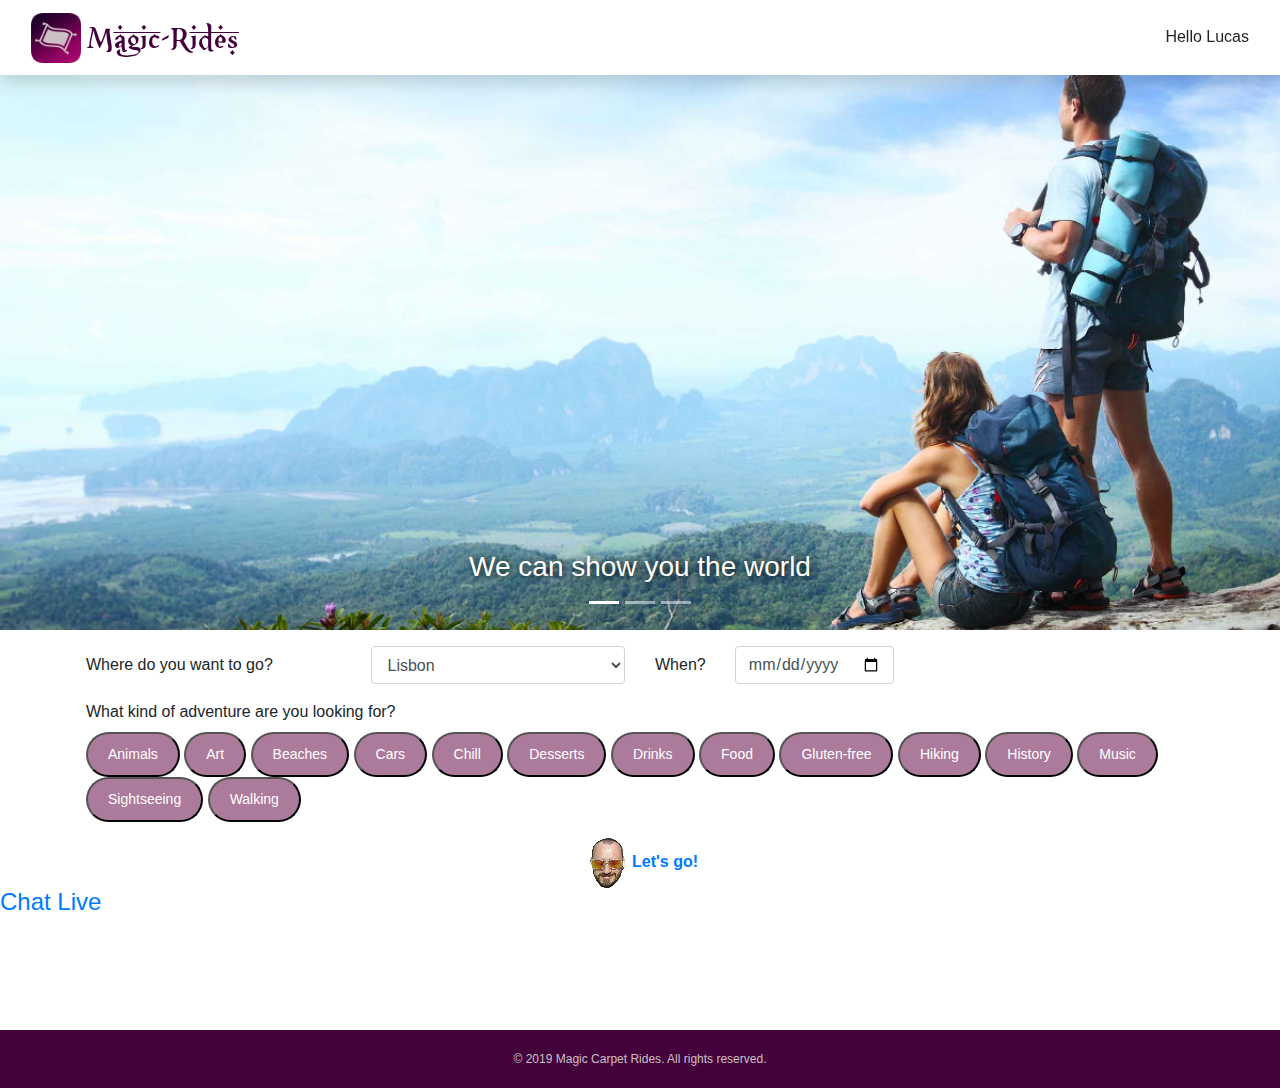
<file: web/index.html>
<!doctype html>
<html lang="en">

<head>
    <!-- Required meta tags -->
    <meta charset="utf-8">
    <meta name="viewport" content="width=device-width, initial-scale=1, shrink-to-fit=no">

    <!-- Bootstrap CSS -->
    <link rel="stylesheet" href="https://stackpath.bootstrapcdn.com/bootstrap/4.3.1/css/bootstrap.min.css" integrity="sha384-ggOyR0iXCbMQv3Xipma34MD+dH/1fQ784/j6cY/iJTQUOhcWr7x9JvoRxT2MZw1T"
        crossorigin="anonymous">
        <link rel="stylesheet" href="user_register.css">

    <link rel="icon" href="resources/favicon.ico">
    <link rel="stylesheet" href="css/style.css">
    <script src="https://ajax.googleapis.com/ajax/libs/jquery/3.3.1/jquery.min.js"></script>
    <!--<script src="https://code.jquery.com/jquery-3.3.1.min.js"></script>-->
    <script type="text/javascript" src="scripts/vars.js"></script>
    <script src="scripts/index.js"></script>
    <script src="https://cdnjs.cloudflare.com/ajax/libs/popper.js/1.14.7/umd/popper.min.js" integrity="sha384-UO2eT0CpHqdSJQ6hJty5KVphtPhzWj9WO1clHTMGa3JDZwrnQq4sF86dIHNDz0W1"
        crossorigin="anonymous"></script>
    <script src="https://stackpath.bootstrapcdn.com/bootstrap/4.3.1/js/bootstrap.min.js" integrity="sha384-JjSmVgyd0p3pXB1rRibZUAYoIIy6OrQ6VrjIEaFf/nJGzIxFDsf4x0xIM+B07jRM"
        crossorigin="anonymous"></script>

    <title>Let's go on a Magic Carpet Ride~</title>
</head>

<body>
    <!-- Navbar -->
    <nav class="navbar navbar-expand-lg fixed-top shadow navbar-light bg-white">
        <div class="container-fluid">
            <div class="d-flex align-items-center">
                <a href="main.html" class="navbar-brand py-1" target="content">
                    <img id="logo" src="resources/icon.png" alt="Flying Carpet Logo">
                    <span id="logo-text">Magic-Rides</span>
                </a>

                <!--ADD SEARCH ACTION
                <form action="#" id="search" class="form-inline d-none d-sm-flex"> 
                    <div class="input-label-absolute input-label-absolute-left input-reset input-expand ml-lg-2 ml-xl-3">
                        <input id="search_search" placeholder="Search" aria-label="Search" class="form-control">
                    </div>
                </form>-->

            </div>
            <!-- If logged in - "Hello <username>" -->
            <span id="notLoggedIn" class="text-absolute-right">
                
            <span class="text-absolute-right">Hello Lucas</span>
        </div>

        <div id="id01" class="modal">

            <form class="modal-content animate" action="">
                <div class="imgcontainer">
                    <span onclick="document.getElementById('id01').style.display='none'" class="close" title="Close Modal">&times;</span>
                    Hello, good to see you~
                </div>

                <div class="container">

                    <input id="username" type="text" placeholder="Enter Username">

                    <input id="password" type="password" placeholder="Enter Password">

                    <button id="forumButton" type="button">Login</button>
                    <label>

                    </label>
                </div>

                <div class="container" style="background-color:#f1f1f1">
                    <button id="forumButton2" type="button" onclick="document.getElementById('id01').style.display='none'" class="cancelbtn">Cancel</button>

                </div>
            </form>
        </div>
    </nav>

    <a href="web.html"><button>Chat Live</button></a>

    <iframe id="content" name="content" src="main.html" frameborder="0" width="100%" height="1000px" marginheight="0" marginwidth="0" align="middle"></iframe>

    <!-- Footer -->
    <div class="footer">
        © 2019 Magic Carpet Rides. All rights reserved.
    </div>
    </div>

    <!-- Optional JavaScript -->
    <!-- jQuery first, then Popper.js, then Bootstrap JS -->
    <!--
        <script>
            // Get the modal
            //var modal = document.getElementById('id01');

            // When the user clicks anywhere outside of the modal, close it
            window.onclick = function(event) {
                if (event.target == modal) {
                    modal.style.display = "none";
                }
            }
        </script>

    <script>
        $(document).ready(function() {
        function begin2() {
            var username = $('#username').val();
            var password = $('#password').val();
            console.log(username + "username");
            console.log(password + "password");
        $.ajax({
            url: 'http://192.168.250.37:8080/api/users',
            async: true,
            success: successCallback,
            error: errorCallback
        });


        function successCallback(response) {
            var object = response;
            let ok = false;
            console.log(response);
            console.log(object.username + "---------")
            object.forEach(element => {
                console.log(element.username);
                console.log(password)
                console.log(element.password)
            if(element.username == username && element.password == password){
                alert("correct!")
                ok=true;
                isLogedIn = true;
                currentUserId = element.id;
                return null;
            }});
            if(!ok){
                alert("incorrect");
            }

        }

        function errorCallback(request, status, error) {
            console.log('Deu ruim, Baby!');
            console.log(request);
            console.log(status);
            console.log(error);
        }}
    });
    </script>

    <script>
        $(document).ready(function() {
            if(isLogedIn) {
                $('#loggedIn').show();
                $("#notLoggedIn").hide();
            }
            else{
                $("#notLoggedIn").show();
                $('#loggedIn').hide()
            }
        });
    </script>-->


</body>

</html>
</file>
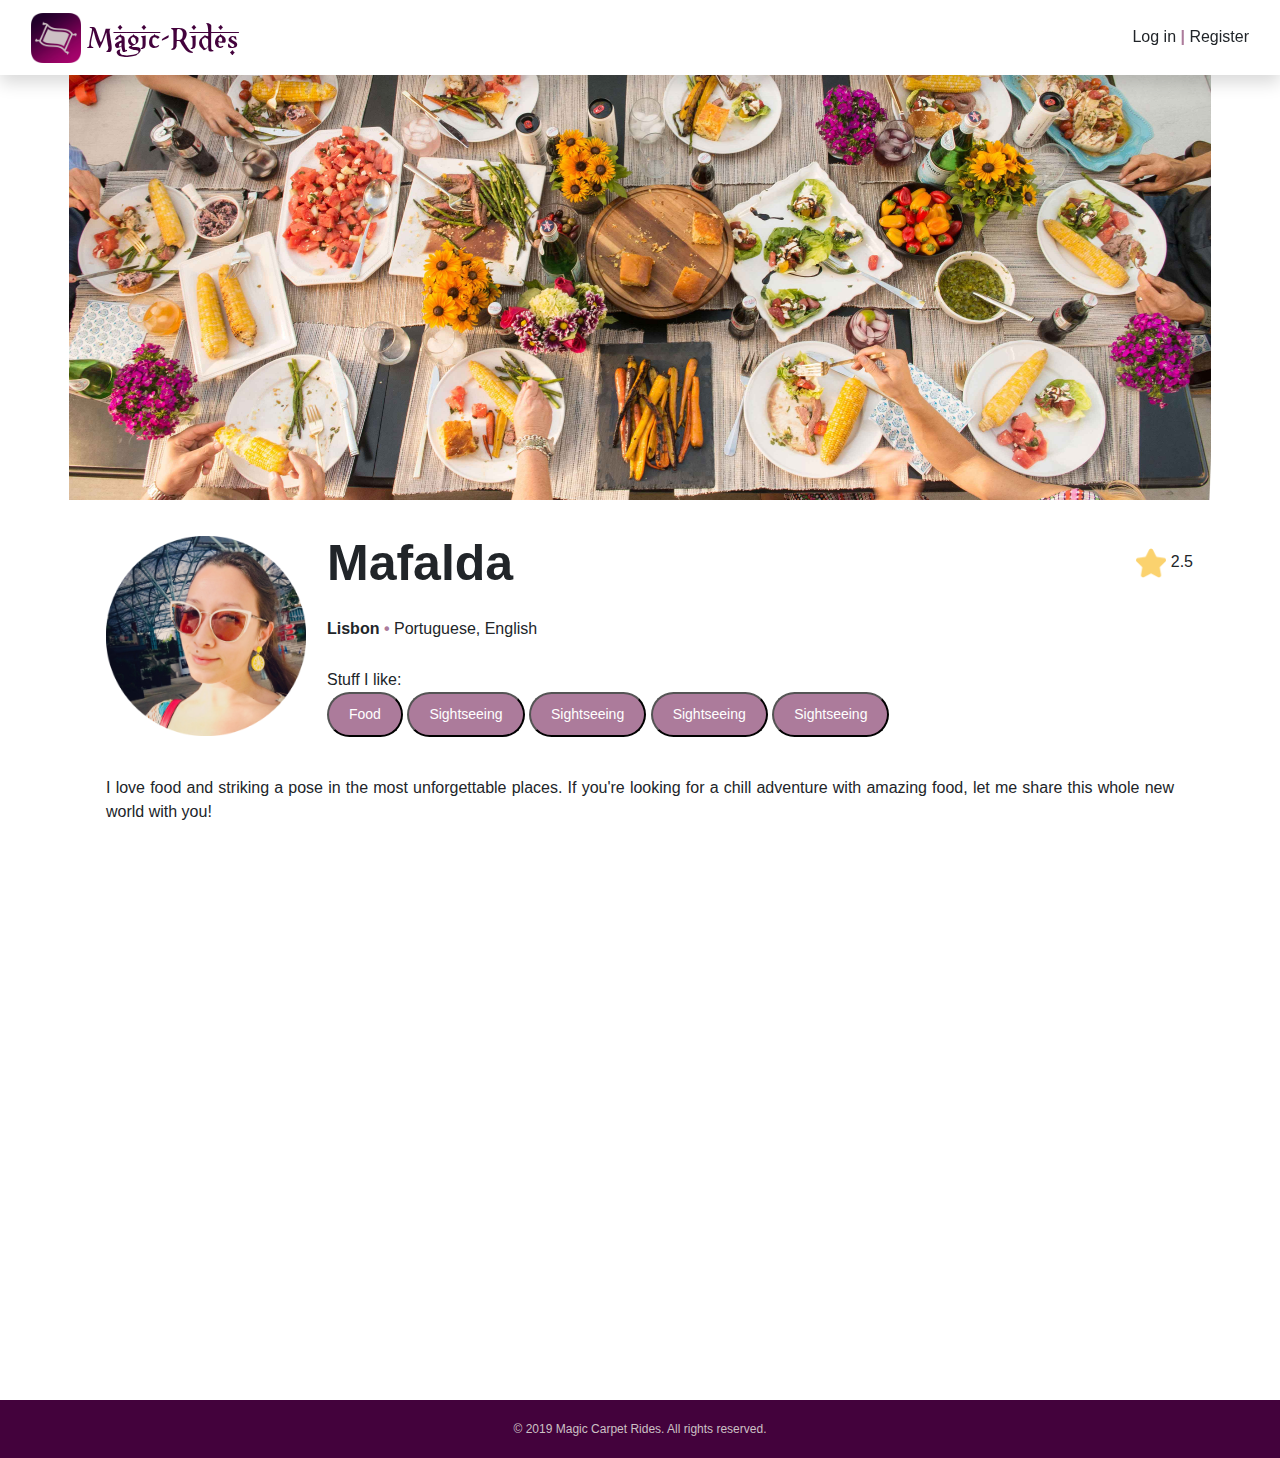
<file: web/guide-view.html>
<!doctype html>
<html lang="en">

<head>
    <!-- Required meta tags -->
    <meta charset="utf-8">
    <meta name="viewport" content="width=device-width, initial-scale=1, shrink-to-fit=no">

    <!-- Bootstrap CSS -->
    <link rel="stylesheet" href="https://stackpath.bootstrapcdn.com/bootstrap/4.3.1/css/bootstrap.min.css" integrity="sha384-ggOyR0iXCbMQv3Xipma34MD+dH/1fQ784/j6cY/iJTQUOhcWr7x9JvoRxT2MZw1T"
        crossorigin="anonymous">

    <link rel="icon" href="resources/favicon.ico">
    <link rel="stylesheet" href="css/style.css">

    <title>Let's go on a Magic Carpet Ride~</title>
</head>

<body>

    <!-- Navbar -->
    <nav class="navbar navbar-expand-lg fixed-top shadow navbar-light bg-white">
        <div class="container-fluid">
            <div class="d-flex align-items-center">
                <a href="index.html" class="navbar-brand py-1">
                    <img id="logo" src="resources/icon.png" alt="Flying Carpet Logo">
                    <span id="logo-text">Magic-Rides</span>
                </a>
            </div>
            <span class="text-absolute-right">Log in
                <span class="divider">|</span> Register</span>
        </div>
    </nav>

    <img class="cover center" src="resources/table-cover.jpg" />

    <div class="container">
        <table>
            <tr>
                <td class="portrait" rowspan="3">
                    <!-- GET picture from DB -->
                    <img id="portrait" src="resources/maf.png" />
                </td>

                <td>
                    <!-- GET name from DB -->
                    <h1 id="guide-name">Mafalda</h1>
                </td>

                <td class="rating">
                    <img id="star" src="resources/star.png">
                    <!-- GET rating from DB -->
                    <span id="rating">2.5</span>
                </td>
            </tr>

            <tr>
                <td colspan="2">
                    <b>
                        <!-- GET city from DB -->
                        <span id="city">Lisbon</span>
                    </b>
                    <span class="divider">&#8226;</span>
                    <!-- GET languages from DB -->
                    <span id="languages">Portuguese, English</span>
                </td>
            </tr>

            <tr>
                <td colspan="2">
                    Stuff I like:
                    <br>
                    <button id="tag1" class="interest">Food</button>
                    <button id="tag2" class="interest">Sightseeing</button>
                    <button id="tag3" class="interest">Sightseeing</button>
                    <button id="tag4" class="interest">Sightseeing</button>
                    <button id="tag5" class="interest">Sightseeing</button>
                </td>
            </tr>
        </table>

        <div class="description">
            <p>
                I love food and striking a pose in the most unforgettable places. If you're looking for a chill adventure with amazing food,
                let me share this whole new world with you!
            </p>
        </div>

        <div class="map">
            <iframe class="center" src="https://www.google.com/maps/d/embed?mid=1aYK4oer82KGr7YqFdfo4Ejroeh5iD0lV&hl=en" frameborder="0"
                width="700" height="500"></iframe>
        </div>
    </div>

    <div class="footer">
        © 2019 Magic Carpet Rides. All rights reserved.
    </div>

</body>

</html>
</file>
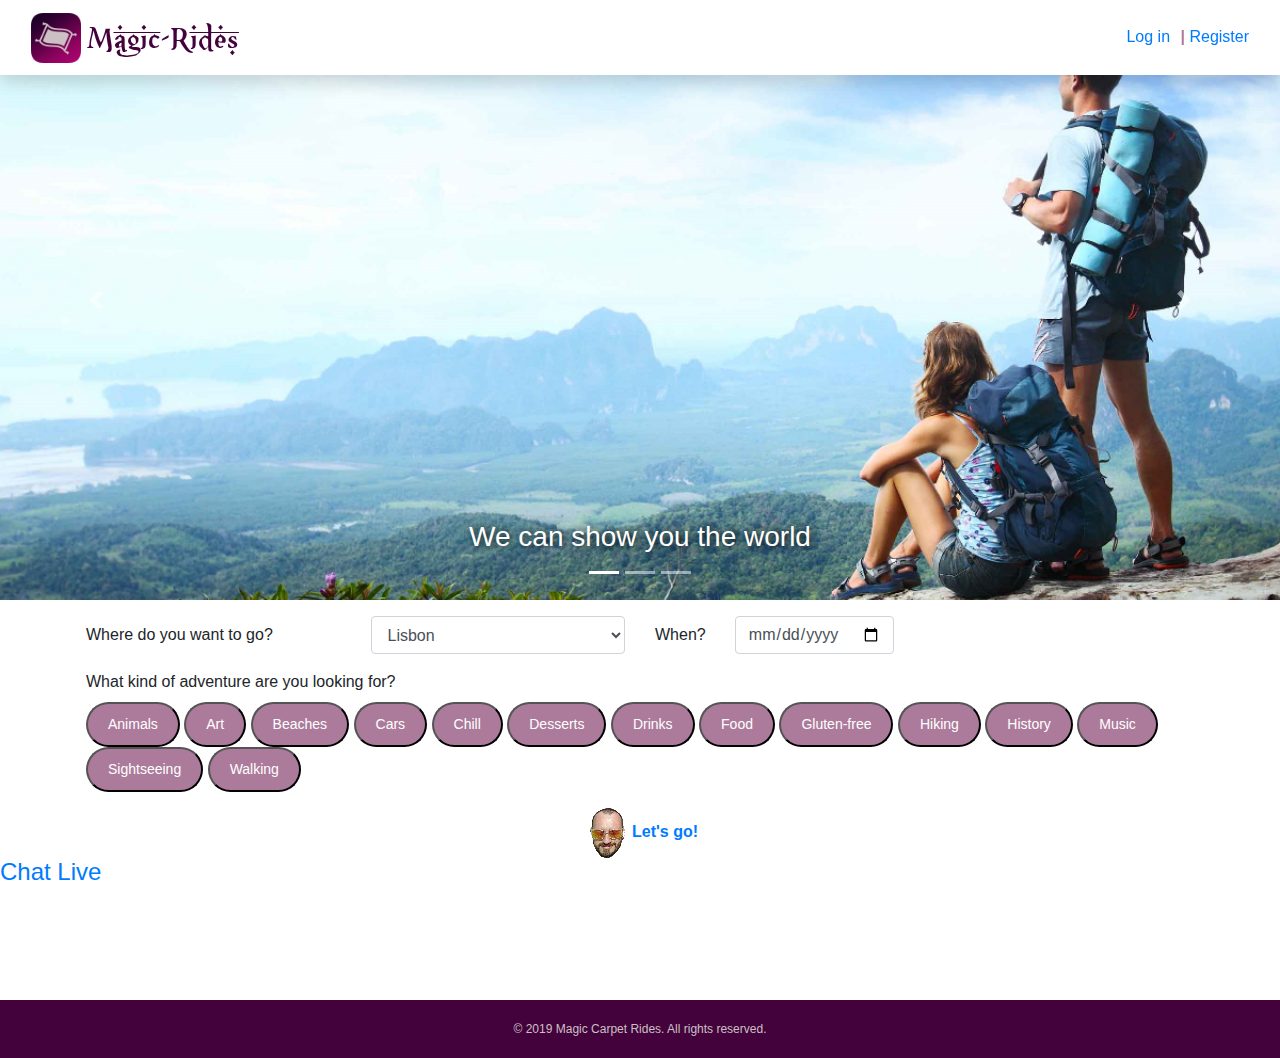
<file: web/home.html>
<!doctype html>
<html lang="en">

<head>
    <!-- Required meta tags -->
    <meta charset="utf-8">
    <meta name="viewport" content="width=device-width, initial-scale=1, shrink-to-fit=no">

    <!-- Bootstrap CSS -->
    <link rel="stylesheet" href="https://stackpath.bootstrapcdn.com/bootstrap/4.3.1/css/bootstrap.min.css" integrity="sha384-ggOyR0iXCbMQv3Xipma34MD+dH/1fQ784/j6cY/iJTQUOhcWr7x9JvoRxT2MZw1T"
        crossorigin="anonymous">
        <link rel="stylesheet" href="user_register.css">

    <link rel="icon" href="resources/favicon.ico">
    <link rel="stylesheet" href="css/style.css">
    <script src="https://ajax.googleapis.com/ajax/libs/jquery/3.3.1/jquery.min.js"></script>
    <!--<script src="https://code.jquery.com/jquery-3.3.1.min.js"></script>-->
    <script type="text/javascript" src="scripts/vars.js"></script>
    <script src="scripts/index.js"></script>
    <script src="https://cdnjs.cloudflare.com/ajax/libs/popper.js/1.14.7/umd/popper.min.js" integrity="sha384-UO2eT0CpHqdSJQ6hJty5KVphtPhzWj9WO1clHTMGa3JDZwrnQq4sF86dIHNDz0W1"
        crossorigin="anonymous"></script>
    <script src="https://stackpath.bootstrapcdn.com/bootstrap/4.3.1/js/bootstrap.min.js" integrity="sha384-JjSmVgyd0p3pXB1rRibZUAYoIIy6OrQ6VrjIEaFf/nJGzIxFDsf4x0xIM+B07jRM"
        crossorigin="anonymous"></script>

    <title>Let's go on a Magic Carpet Ride~</title>
</head>

<body>
    <!-- Navbar -->
    <nav class="navbar navbar-expand-lg fixed-top shadow navbar-light bg-white">
        <div class="container-fluid">
            <div class="d-flex align-items-center">
                <a href="main.html" class="navbar-brand py-1" target="content">
                    <img id="logo" src="resources/icon.png" alt="Flying Carpet Logo">
                    <span id="logo-text">Magic-Rides</span>
                </a>

                <!--ADD SEARCH ACTION
                <form action="#" id="search" class="form-inline d-none d-sm-flex"> 
                    <div class="input-label-absolute input-label-absolute-left input-reset input-expand ml-lg-2 ml-xl-3">
                        <input id="search_search" placeholder="Search" aria-label="Search" class="form-control">
                    </div>
                </form>-->

            </div>
            <!-- If logged in - "Hello <username>" -->
            <span id="notLoggedIn" class="text-absolute-right">
                <button id="loginButton" onclick="document.getElementById('id01').style.display='block'">Log in </button>
                <span class="divider">|</span>
                <a href="user_register.html" class="button">Register</a>
            </span>
            
        </div>

        <div id="id01" class="modal">

            <form class="modal-content animate" action="">
                <div class="imgcontainer">
                    <span onclick="document.getElementById('id01').style.display='none'" class="close" title="Close Modal">&times;</span>
                    Hello, good to see you~
                </div>

                <div class="container">

                    <input id="username" type="text" placeholder="Enter Username">

                    <input id="password" type="password" placeholder="Enter Password">

                    <button id="forumButton" type="button">Login</button>
                    <label>

                    </label>
                </div>

                <div class="container" style="background-color:#f1f1f1">
                    <button id="forumButton2" type="button" onclick="document.getElementById('id01').style.display='none'" class="cancelbtn">Cancel</button>

                </div>
            </form>
        </div>
    </nav>

    <iframe id="content" name="content" src="main.html" frameborder="0" width="100%" height="1000px" marginheight="0" marginwidth="0" align="middle"></iframe>

    <!-- Footer -->
    <div class="footer">
        © 2019 Magic Carpet Rides. All rights reserved.
    </div>
    </div>

    <!-- Optional JavaScript -->
    <!-- jQuery first, then Popper.js, then Bootstrap JS -->
    <!--
        <script>
            // Get the modal
            //var modal = document.getElementById('id01');

            // When the user clicks anywhere outside of the modal, close it
            window.onclick = function(event) {
                if (event.target == modal) {
                    modal.style.display = "none";
                }
            }
        </script>

    <script>
        $(document).ready(function() {
        function begin2() {
            var username = $('#username').val();
            var password = $('#password').val();
            console.log(username + "username");
            console.log(password + "password");
        $.ajax({
            url: 'http://192.168.250.37:8080/api/users',
            async: true,
            success: successCallback,
            error: errorCallback
        });
    

        function successCallback(response) {
            var object = response;
            let ok = false;
            console.log(response);
            console.log(object.username + "---------")
            object.forEach(element => {
                console.log(element.username);
                console.log(password)
                console.log(element.password)
            if(element.username == username && element.password == password){
                alert("correct!")
                ok=true;
                isLogedIn = true;
                currentUserId = element.id;
                return null;
            }});
            if(!ok){
                alert("incorrect");
            }

        }

        function errorCallback(request, status, error) {
            console.log('Deu ruim, Baby!');
            console.log(request);
            console.log(status);
            console.log(error);
        }}
    });
    </script>

    <script>
        $(document).ready(function() {
            if(isLogedIn) {
                $('#loggedIn').show();
                $("#notLoggedIn").hide();
            }
            else{
                $("#notLoggedIn").show();
                $('#loggedIn').hide()
            }
        });
    </script>-->


</body>

</html>
</file>
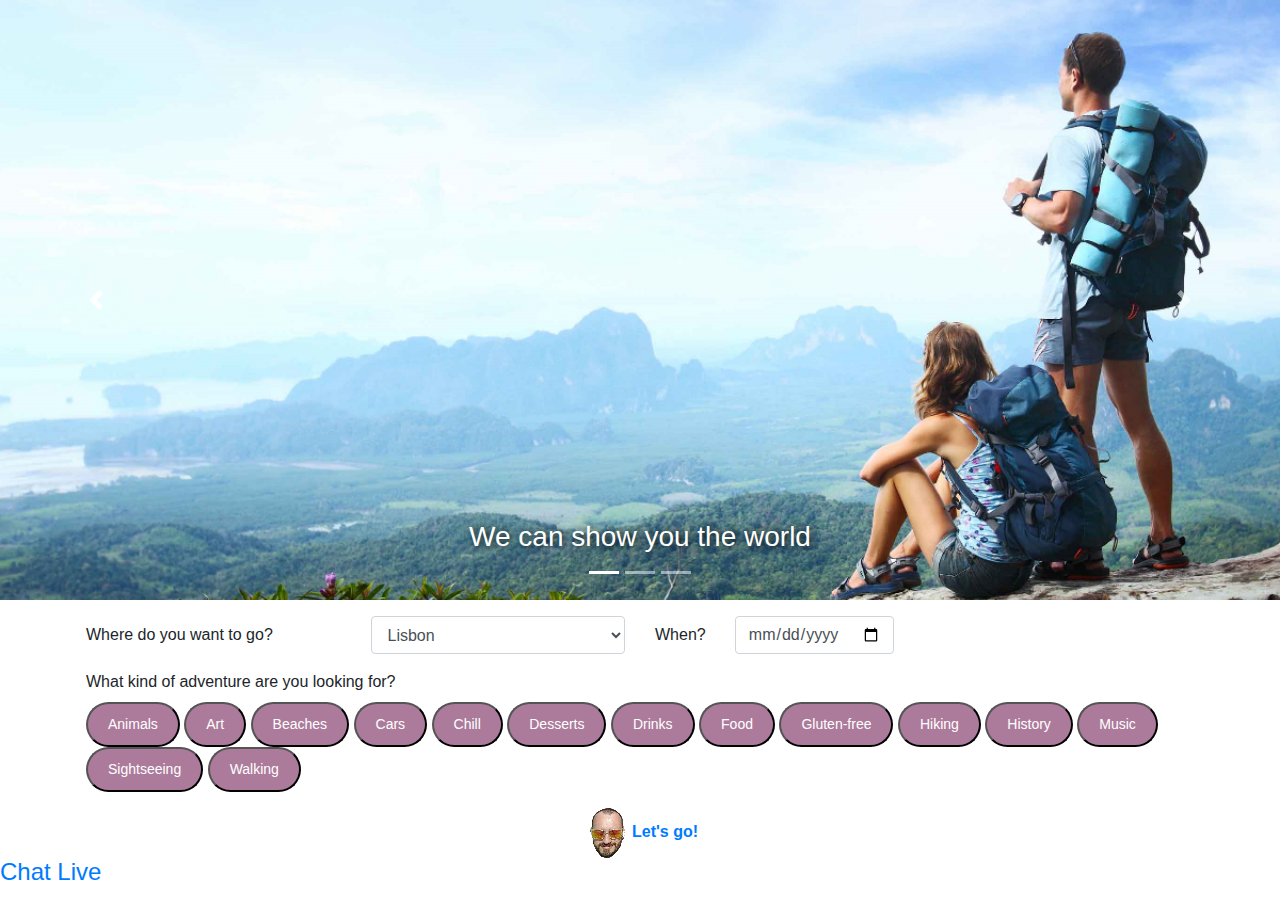
<file: web/main.html>
<!doctype html>
<html lang="en">

<head>
    <!-- Required meta tags -->
    <meta charset="utf-8">
    <meta name="viewport" content="width=device-width, initial-scale=1, shrink-to-fit=no">

    <!-- Bootstrap CSS -->
    <link rel="stylesheet" href="https://stackpath.bootstrapcdn.com/bootstrap/4.3.1/css/bootstrap.min.css" integrity="sha384-ggOyR0iXCbMQv3Xipma34MD+dH/1fQ784/j6cY/iJTQUOhcWr7x9JvoRxT2MZw1T"
        crossorigin="anonymous">

    <link rel="icon" href="resources/favicon.ico">
    <link rel="stylesheet" href="css/style.css">
    <script src="https://ajax.googleapis.com/ajax/libs/jquery/3.3.1/jquery.min.js"></script>
    <script type="text/javascript" src="scripts/vars.js"></script>
    <script src="https://cdnjs.cloudflare.com/ajax/libs/popper.js/1.14.7/umd/popper.min.js" integrity="sha384-UO2eT0CpHqdSJQ6hJty5KVphtPhzWj9WO1clHTMGa3JDZwrnQq4sF86dIHNDz0W1"
        crossorigin="anonymous"></script>
    <script src="https://stackpath.bootstrapcdn.com/bootstrap/4.3.1/js/bootstrap.min.js" integrity="sha384-JjSmVgyd0p3pXB1rRibZUAYoIIy6OrQ6VrjIEaFf/nJGzIxFDsf4x0xIM+B07jRM"
        crossorigin="anonymous"></script>

    <title>Let's go on a Magic Carpet Ride~</title>
</head>

    <!-- Image Carousel -->
    <div class="bd-example">
            <div id="carousel" class="carousel slide" data-ride="carousel">
                <ol class="carousel-indicators">
                    <li data-target="#aWholeNewWorld" data-slide-to="0" class="active"></li>
                    <li data-target="#aWholeNewWorld" data-slide-to="1"></li>
                    <li data-target="#aWholeNewWorld" data-slide-to="2"></li>
                </ol>
                <div class="carousel-inner">
                    <div class="carousel-item active">
                        <img src="resources/carousel/carousel1.png" class="w-100" alt="We can show you the world.">
                        <div class="carousel-caption">
                            <h3 class="caption">We can show you the world</h3>
                        </div>
                    </div>
                    <div class="carousel-item">
                        <img src="resources/carousel/carousel3.png" class="w-100" alt="Unbelievable sights">
                        <div class="carousel-caption">
                            <h3 class="caption">Unbelievable sights</h3>
                        </div>
                    </div>
                    <div class="carousel-item">
                        <img src="resources/carousel/carousel2.png" class="w-100" alt="Indescribable feelings">
                        <div class="carousel-caption">
                            <h3 class="caption">Indescribable feelings</h3>
                        </div>
                    </div>
                </div>
                <a class="carousel-control-prev" href="#carousel" role="button" data-slide="prev">
                    <span class="carousel-control-prev-icon" aria-hidden="true"></span>
                    <span class="sr-only">Previous</span>
                </a>
                <a class="carousel-control-next" href="#carousel" role="button" data-slide="next">
                    <span class="carousel-control-next-icon" aria-hidden="true"></span>
                    <span class="sr-only">Next</span>
                </a>
            </div>
    
            <div class="container">
                <form>
                    <div class="form-group row">
                        <label class="col-md-3 col-form-label" for="selectDestination">Where do you want to go?</label>
                        <div class="col-md-3">
                            <select id="selectbasic" name="selectDestination" class="form-control">
                                <!-- GET Destinations from DB -->
                                <option value="1">Lisbon</option>
                                <option value="2">Oporto</option>
                                <option value="3">Portimão</option>
                            </select>
                        </div>
                        <!-- Calendar Stuff-->
                        <label class="col-md-1 col-form-label" for="selectDate">When?</label>
                        <div id="col-md-3">
                            <input type="date" class="form-control">
                        </div>
                    </div>
    
                    <label for="selectDate">What kind of adventure are you looking for?</label>
                    <div class="buttons">
                        <!-- GET tags from DB -->
                        <button class="tag">Animals</button>
                        <button class="tag">Art</button>
                        <button class="tag">Beaches</button>
                        <button class="tag">Cars</button>
                        <button class="tag">Chill</button>
                        <button class="tag">Desserts</button>
                        <button class="tag">Drinks</button>
                        <button class="tag">Food</button>
                        <button class="tag">Gluten-free</button>
                        <button class="tag">Hiking</button>
                        <button class="tag">History</button>
                        <button class="tag">Music</button>
                        <button class="tag">Sightseeing</button>
                        <button class="tag">Walking</button>

                    </div>
            </div>
            <p class="saul" align="center">
                <a href="guides.html">
                    <img src="resources/saul-icon.png">Let's go!</a>
            </p>
           <a href="web.html"><h4>Chat Live</h4></a>
            <br>
            </form>
        </div>
</file>
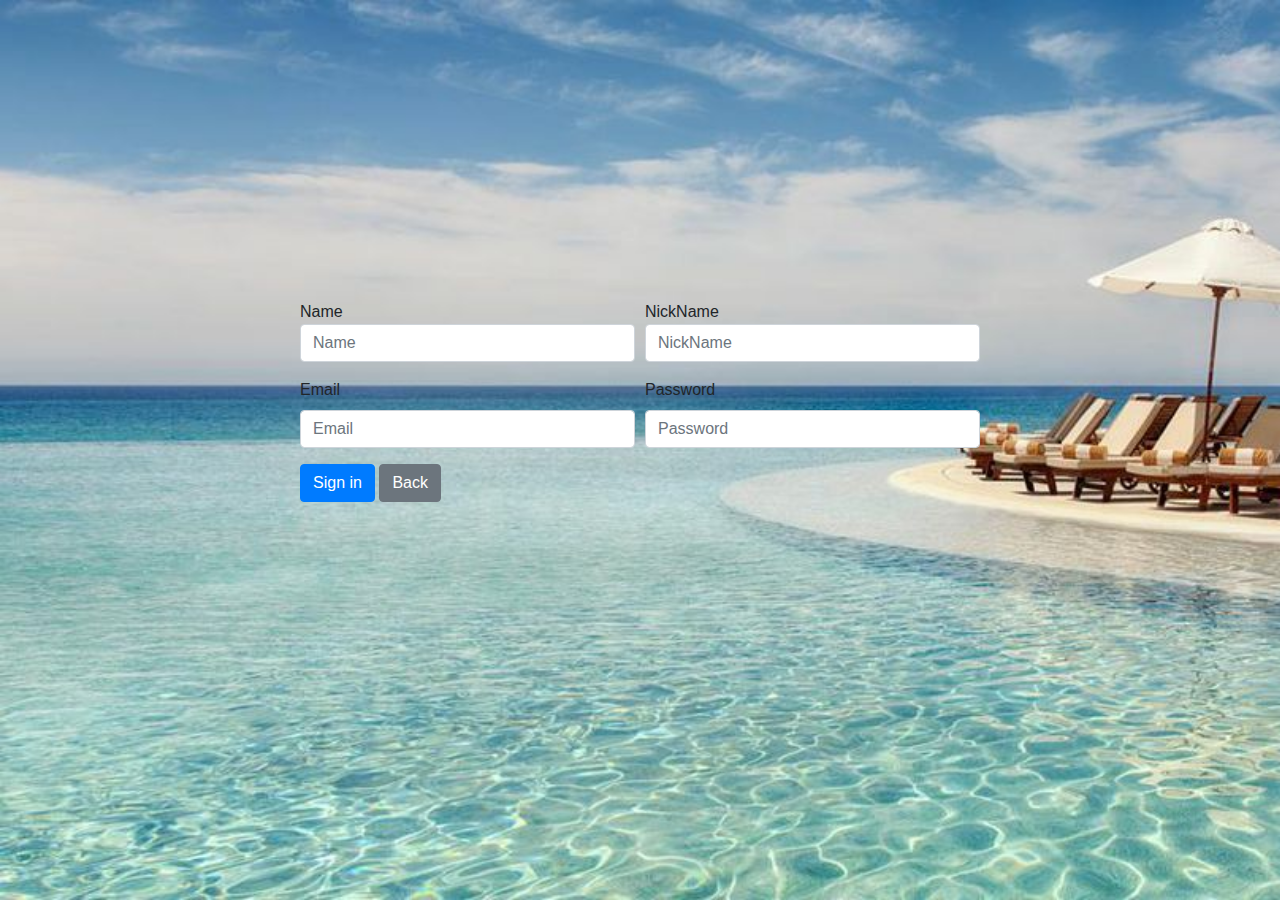
<file: web/user_register.html>
<html>

<head>
    <link rel="stylesheet" href="https://stackpath.bootstrapcdn.com/bootstrap/4.3.1/css/bootstrap.min.css" integrity="sha384-ggOyR0iXCbMQv3Xipma34MD+dH/1fQ784/j6cY/iJTQUOhcWr7x9JvoRxT2MZw1T"
        crossorigin="anonymous">
    <link rel="stylesheet" href="user_register.css">
    <script src="https://code.jquery.com/jquery-3.3.1.slim.min.js" integrity="sha384-q8i/X+965DzO0rT7abK41JStQIAqVgRVzpbzo5smXKp4YfRvH+8abtTE1Pi6jizo"
        crossorigin="anonymous"></script>
    <script src="https://cdnjs.cloudflare.com/ajax/libs/popper.js/1.14.7/umd/popper.min.js" integrity="sha384-UO2eT0CpHqdSJQ6hJty5KVphtPhzWj9WO1clHTMGa3JDZwrnQq4sF86dIHNDz0W1"
        crossorigin="anonymous"></script>
    <script src="https://stackpath.bootstrapcdn.com/bootstrap/4.3.1/js/bootstrap.min.js" integrity="sha384-JjSmVgyd0p3pXB1rRibZUAYoIIy6OrQ6VrjIEaFf/nJGzIxFDsf4x0xIM+B07jRM"
        crossorigin="anonymous"></script>
</head>

<body>
    <form id="form">
        <div class="form-row">
            <div class="form-group col-md-6">
                <label=f or="inputFirstName">Name</label>
                    <input type="text" class="form-control" id="nameForm" placeholder="Name">
            </div>
            <div class="form-group col-md-6">
                <label=f or="inputLastName">NickName</label>
                    <input type="text" class="form-control" id="usernameForm" placeholder="NickName">
            </div>
        </div>
        <div class="form-row">
            <div class="form-group col-md-6">
                <label for="inputEmail4">Email</label>
                <input type="email" class="form-control" id="emailForm" placeholder="Email">
            </div>
            <div class="form-group col-md-6">
                <label for="inputPassword4">Password</label>
                <input type="password" class="form-control" id="passForm" placeholder="Password">
            </div>
        </div>
        <a href="index.html">
            <button type="button" class="btn btn-primary">Sign in</button>
        </a>

        <a href="http://google.com">
            <button type="button" class="btn btn-secondary">Back</button>
        </a>

    </form>
</body>

</html>
</file>
<file: web/user_register.css>
#form {
    margin: 300px
}

#sign_in {
    margin-left: 0px;
}

body {
    background-image: url("resources/background1.jpg");
    background-repeat: no-repeat;
    background-size: cover;
}
</file>
<file: web/css/style.css>
@font-face {
    font-family: 'XXII ARABIAN-ONENIGHTSTAND';
    src: url('../resources/XXIIARABIAN-ONENIGHTSTAND-Bold.woff') format('woff');
    font-weight: bold;
    font-style: normal;
}

#logo-text {
    font-family: 'XXII ARABIAN-ONENIGHTSTAND';
    font-weight: bold;
    font-style: normal;
    font-size: 30px;
    position: relative; top: 5px;
    color: #43023c;
}

.carousel-inner, .carousel-caption{
    height: 600px;
}


.caption {
    position: absolute;
    top: 500px;
    width: 100%;
    text-shadow: #000000 1px 0 10px;
}

#logo {
    height: 50px;
    width: 50px;
}

#star {
    height: 30px;
    width: 30px;
}

.rating {
    text-align: right;
}

.container {
    padding: 20px;
}

.divider {
    color: #ac7b9b;
    font-weight: bold;
}

.tag, .interest {
	background-color:#ac7b9b;
	-moz-border-radius:42px;
	-webkit-border-radius:42px;
	border-radius:42px;
	display:inline-block;
	cursor:pointer;
	color:#ffffff;
	font-size:14px;
	padding:10px 20px;
	text-decoration:none;
}

.interest {
	pointer-events: none;
}

.tag:active {
    background-color: #900361;
	position: relative;
	top: 1px;
}

.item img {
    max-height: 100%;  
    max-width: 100%; 
    position: absolute;  
    top: 0;  
    bottom: 0;  
    left: 0;  
    right: 0;  
    margin: auto;
}

.cover {
    max-height: 500px;
	height: 70%;
	width: auto;
}

.portrait {
	width: 200px;
}

#portrait {
	height: 200px;
	width: 200px;
}

.center {
	display: block;
	margin-left: auto;
	margin-right: auto;
}

table {
	width: 100%;
}

h1, h2 {
    font-weight: bold;
}

h1 {
	font-size: 50px;
}

.map, .portrait, .description {
	padding: 20px;
}

.description p {
	text-align: justify;
}

p, h1, span {
    margin: 0;
}

.footer {
    background-color: #43023c;
    color: #ccc0c4;
    font-size: 12px;
    padding: 20px;
    text-align: center;
    position: relative;
    bottom: 0;
    width: 100%;
}

.saul {
    font-weight: bold;
}

.leftCalendar {
    position: absolute;
    left: 70%;
}

#loginButton {
    background: none;
    border: none;
    color:#007bff;
}

/* Full-width input fields */
input[type=text], input[type=password] {
    width: 100%;
    padding: 12px 20px;
    margin: 8px 0;
    display: inline-block;
    border: 1px solid #ccc;
    box-sizing: border-box;
}

/* Set a style for all buttons */
#forumButton {
    background-color: #4CAF50;
    color: white;
    padding: 14px 20px;
    margin: 8px 0;
    border: none;
    cursor: pointer;
    width: 100%;
}

button:hover {
    opacity: 0.8;
}

/* Extra styles for the cancel button */
.cancelbtn {
width: auto;
padding: 10px 18px;
background-color: #f44336;
}

/* Center the image and position the close button */
.imgcontainer {
text-align: center;
margin: 24px 0 12px 0;
position: relative;
}

img.avatar {
width: 40%;
border-radius: 50%;
}

.container {
padding: 16px;
}

span.psw {
float: right;
padding-top: 16px;
}

/* The Modal (background) */
.modal {
display: none; /* Hidden by default */
position: fixed; /* Stay in place */
z-index: 1; /* Sit on top */
left: 0;
top: 0;
width: 100%; /* Full width */
height: 100%; /* Full height */
overflow: auto; /* Enable scroll if needed */
background-color: rgb(0,0,0); /* Fallback color */
background-color: rgba(0,0,0,0.4); /* Black w/ opacity */
padding-top: 60px;
}

/* Modal Content/Box */
.modal-content {
background-color: #fefefe;
margin: 5% auto 15% auto; /* 5% from the top, 15% from the bottom and centered */
border: 1px solid #888;
width: 80%; /* Could be more or less, depending on screen size */
}

/* The Close Button (x) */
.close {
position: absolute;
right: 25px;
top: 0;
color: #000;
font-size: 35px;
font-weight: bold;
}

.close:hover,
.close:focus {
color: red;
cursor: pointer;
}

/* Add Zoom Animation */
.animate {
-webkit-animation: animatezoom 0.6s;
animation: animatezoom 0.6s
}

@-webkit-keyframes animatezoom {
from {-webkit-transform: scale(0)}
to {-webkit-transform: scale(1)}
}

@keyframes animatezoom {
from {transform: scale(0)}
to {transform: scale(1)}
}

/* Change styles for span and cancel button on extra small screens */
@media screen and (max-width: 300px) {
    span.psw {
        display: block;
        float: none;
    }
    .cancelbtn {
        width: 100%;
    }
}


#guide-table {
    border-collapse:separate;
    border-spacing: 0 1rem;

}

#guide-table td {
    text-align: center;
}

.yellow {
    color: #fbd16d;
}

#form3 {
    padding-top: 70px;
}
</file>
